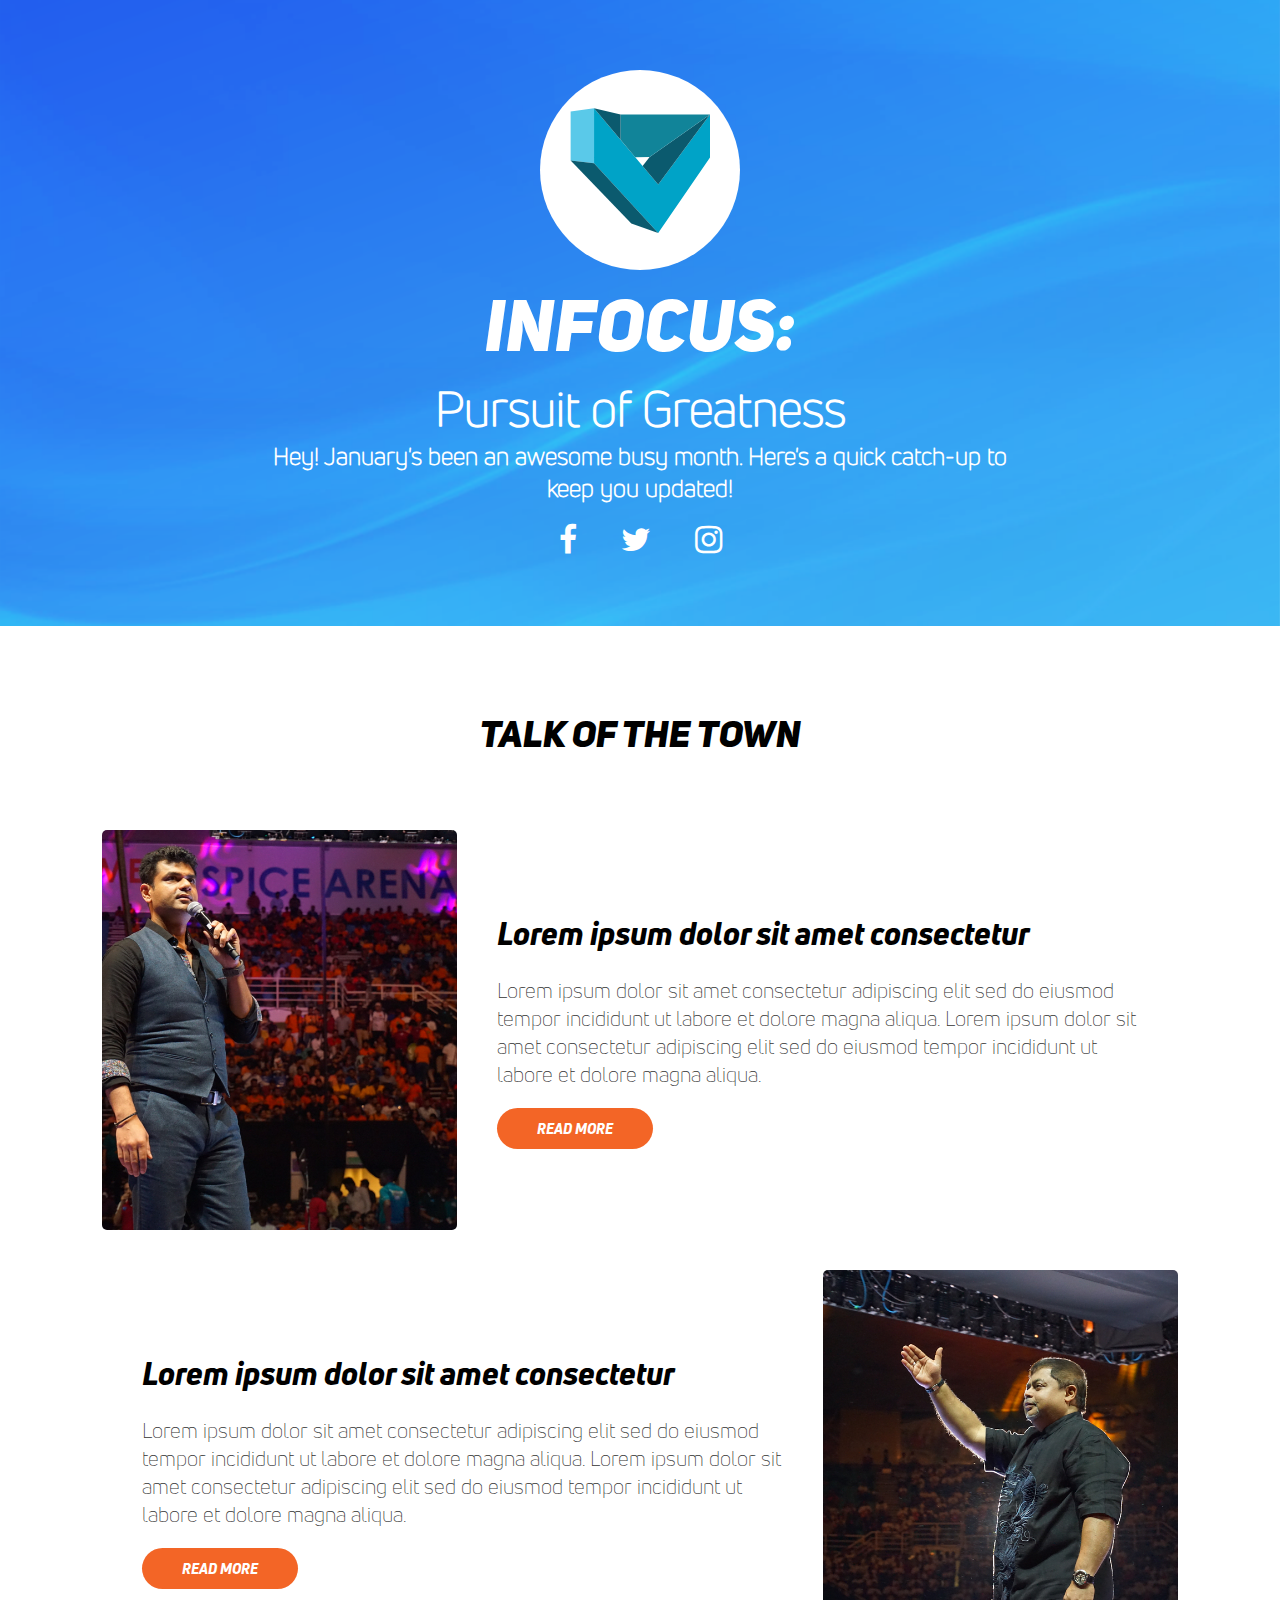
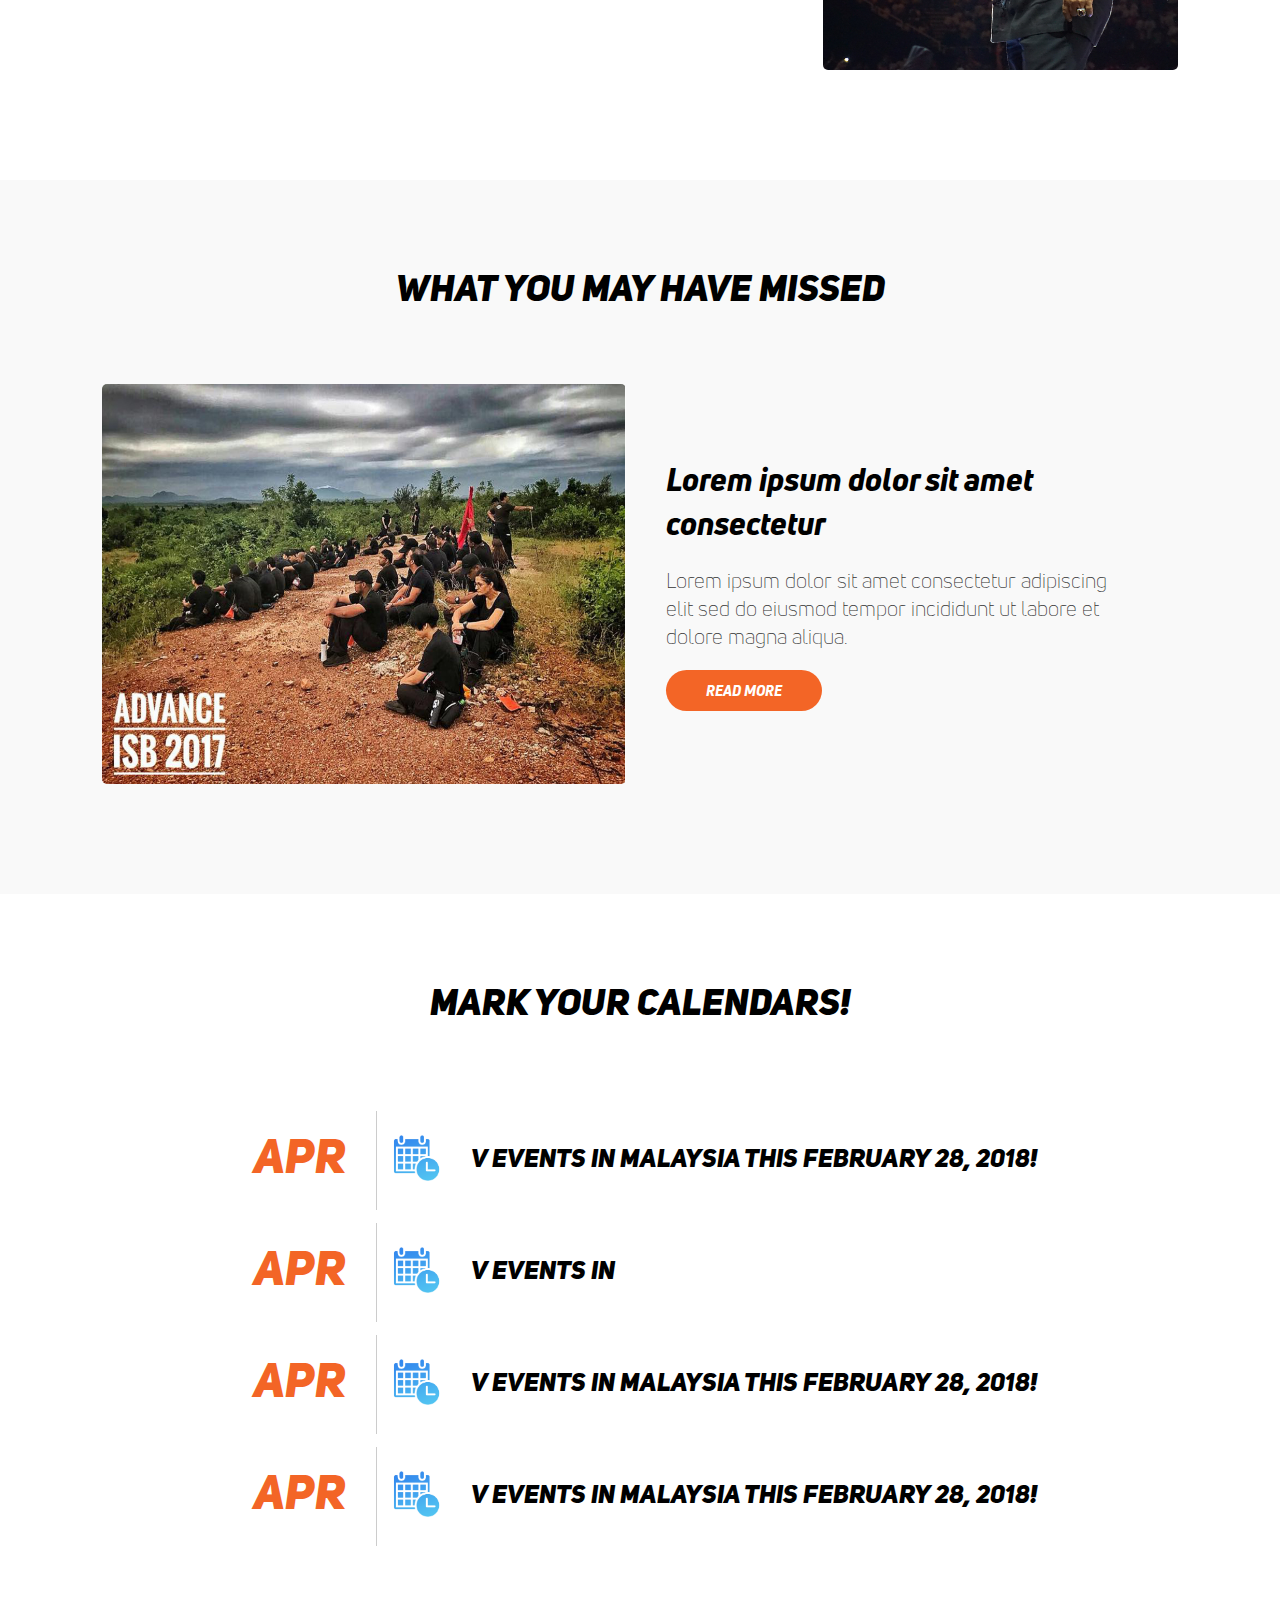
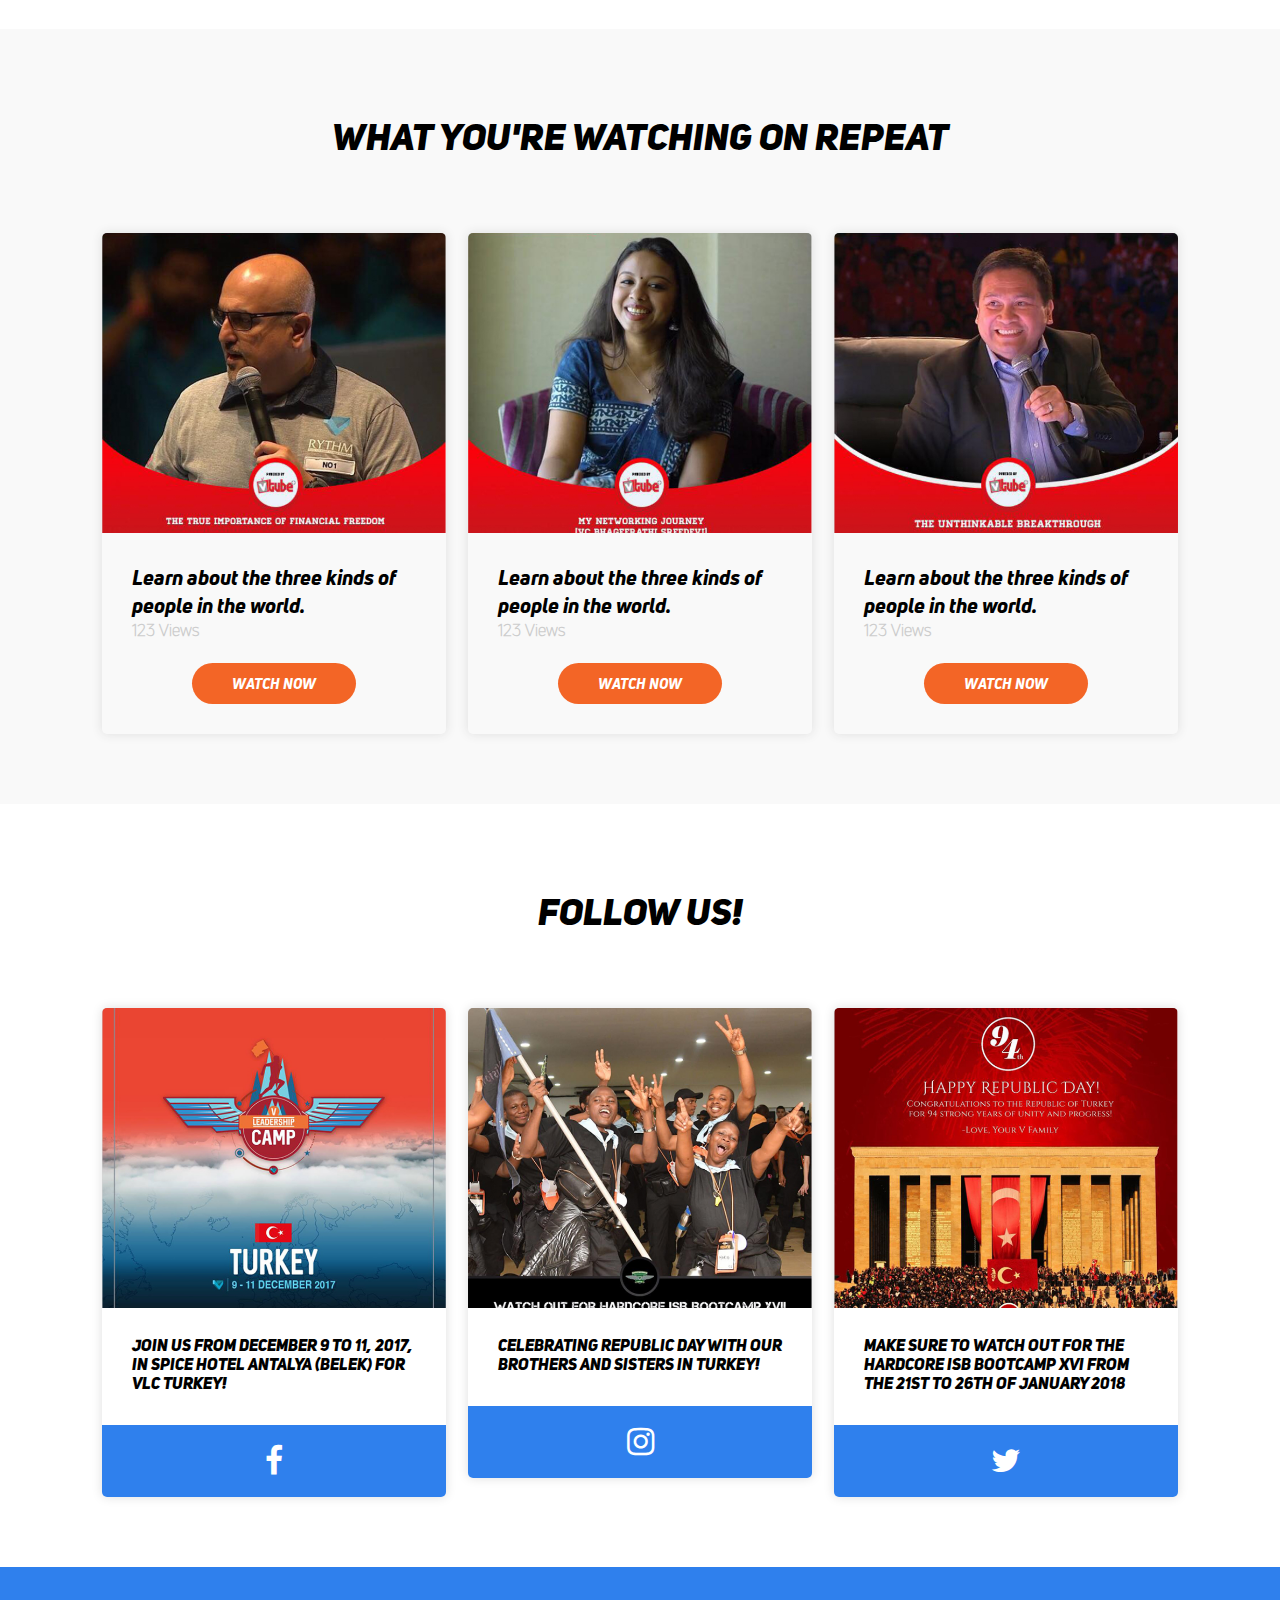
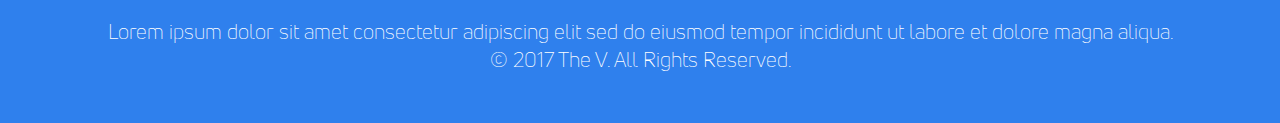
<file: index.html>
<!DOCTYPE html>
<html>
	<head>
		<title>The V Newsletter</title>
		<link rel="stylesheet" type="text/css" href="css/fonts.css" />
		<link rel="stylesheet" type="text/css" href="css/theme.css" />
		<link rel="stylesheet" type="text/css" href="css/flex.css" />
		<link rel="stylesheet" type="text/css" href="css/buttons.css" />
		<link rel="stylesheet" type="text/css" href="css/contents.css" />
		<link rel="stylesheet" type="text/css" href="css/header.css" />
		<link rel="stylesheet" type="text/css" href="css/mediaquery.css" />
		<link href="https://cdnjs.cloudflare.com/ajax/libs/font-awesome/4.7.0/css/font-awesome.min.css" rel="stylesheet" />

		<script src="js/jquery-3.2.1.min.js" type="text/javascript"></script>
		<script src="js/layout.js" type="text/javascript"></script>

		<!-- view information -->
        <meta name="viewport" content="width=device-width, initial-scale=1">
	</head>
	<body>
		<!-- WRITE YOUR CODE HERE -->
		<header class="flex-column">
			<div class="logo-container"></div>
			<h1>INFOCUS:</h1>
			<h2>Pursuit of Greatness</h2>
			<h4>Hey! January's been an awesome busy month. Here's a quick catch-up to keep you updated!</h4>
			<div class="social-wrapper">
				<i class="fa fa-facebook fa-2x"></i>
				<i class="fa fa-twitter fa-2x"></i>
				<i class="fa fa-instagram fa-2x"></i>
			</div>
		</header>
		<section id="talk-to-the-town">
			<h2 class="section-title">Talk of the Town</h2>
			<div class="content-feed">
				<div class="content-wrapper">
					<div class="featured-image" style="background-image: url('assets/images/sample-image-1.jpg')"></div>
					<div class="content">
						<h3 class="title">Lorem ipsum dolor sit amet consectetur</h3>
						<p class="body">
							Lorem ipsum dolor sit amet consectetur adipiscing elit sed do eiusmod tempor incididunt ut labore et dolore magna aliqua. Lorem ipsum dolor sit amet consectetur adipiscing elit sed do eiusmod tempor incididunt ut labore et dolore magna aliqua.
						</p>
						<button>read more</button>
					</div>
				</div>
				<div class="content-wrapper">
					<div class="featured-image" style="background-image: url('assets/images/sample-image-2.jpg');"></div>
					<div class="content">
						<h3 class="title">Lorem ipsum dolor sit amet consectetur</h3>
						<p class="body">
							Lorem ipsum dolor sit amet consectetur adipiscing elit sed do eiusmod tempor incididunt ut labore et dolore magna aliqua. Lorem ipsum dolor sit amet consectetur adipiscing elit sed do eiusmod tempor incididunt ut labore et dolore magna aliqua.
						</p>
						<button>read more</button>
					</div>
				</div>
			</div>
		</section>
		<section id="may-have-missed">
			<h2 class="section-title">What You May Have Missed</h2>
			<div class="content-feed">
				<div class="content-wrapper">
					<div class="featured-image" style="background-image: url('assets/images/sample-image-3.PNG');"></div>
					<div class="content">
						<h3 class="title">Lorem ipsum dolor sit amet consectetur</h3>
						<p class="body">
							Lorem ipsum dolor sit amet consectetur adipiscing elit sed do eiusmod tempor incididunt ut labore et dolore magna aliqua.
						</p>
						<button>read more</button>
					</div>
				</div>
			</div>
		</section>
		<section id="mark-your-calendars">
			<h2 class="section-title">Mark Your Calendars!</h2>
			<table id="calendar-events">
				<tr>
					<td class="month">APR</td>
					<td><img src="assets/icons/calendar-icon.png" class="icon" /></td>
					<td class="event-title">V Events in Malaysia this February 28, 2018!</td>
				</tr>
				<tr>
					<td class="month">APR</td>
					<td><img src="assets/icons/calendar-icon.png" class="icon" /></td>
					<td class="event-title">V Events in</td>
				</tr>
				<tr>
					<td class="month">APR</td>
					<td><img src="assets/icons/calendar-icon.png" class="icon" /></td>
					<td class="event-title">V Events in Malaysia this February 28, 2018!</td>
				</tr>
				<tr>
					<td class="month">APR</td>
					<td><img src="assets/icons/calendar-icon.png" class="icon" /></td>
					<td class="event-title">V Events in Malaysia this February 28, 2018!</td>
				</tr>
			</table>
		</section>
		<section id="watching-on-repeat">
			<h2 class="section-title">What You're Watching On Repeat</h2>
			<div class="content-feed flex-between">
				<div class="content-wrapper">
					<div class="featured-image" style="background-image: url('assets/images/watch-1.PNG');"></div>
					<div class="text-wrapper">
						<h4 class="title">Learn about the three kinds of people in the world.</h4>
						<h5 class="views">123 Views</h5>
						<br/>
						<button>Watch Now</button>
					</div>
				</div>
				<div class="content-wrapper">
					<div class="featured-image" style="background-image: url('assets/images/watch-2.PNG');"></div>
					<div class="text-wrapper">
						<h4 class="title">Learn about the three kinds of people in the world.</h4>
						<h5 class="views">123 Views</h5>
						<br/>
						<button>Watch Now</button>
					</div>
				</div>
				<div class="content-wrapper">
					<div class="featured-image" style="background-image: url('assets/images/watch-3.PNG');"></div>
					<div class="text-wrapper">
						<h4 class="title">Learn about the three kinds of people in the world.</h4>
						<h5 class="views">123 Views</h5>
						<br/>
						<button>Watch Now</button>
					</div>
				</div>
			</div>
		</section>
		<section id="follow-us">
			<h2 class="section-title">Follow Us!</h2>
			<div class="content-feed flex-between">
				<div class="content-wrapper">
					<div class="featured-image" style="background-image: url('assets/images/fbpic.PNG');"></div>
					<div class="text-wrapper">
						<h4 class="title">JOIN US from December 9 to 11, 2017, in Spice Hotel Antalya (Belek) for VLC Turkey!</h4>
					</div>
					<div class="social-media-button"><i class="fa fa-facebook fa-2x"></i></div>
				</div>
				<div class="content-wrapper">
					<div class="featured-image" style="background-image: url('assets/images/igpic.PNG');"></div>
					<div class="text-wrapper">
						<h4 class="title">Celebrating Republic Day with our brothers and sisters in Turkey!</h4>
					</div>
					<div class="social-media-button"><i class="fa fa-instagram fa-2x"></i></div>
				</div>
				<div class="content-wrapper">
					<div class="featured-image" style="background-image: url('assets/images/twitterpic.PNG');"></div>
					<div class="text-wrapper">
						<h4 class="title">Make sure to watch out for the Hardcore ISB Bootcamp XVI from the 21st to 26th of January 2018</h4>
					</div>
					<div class="social-media-button"><i class="fa fa-twitter fa-2x"></i></div>
				</div>
			</div>
		</section>
		<footer>
			<p>
				Lorem ipsum dolor sit amet consectetur adipiscing elit sed do eiusmod tempor incididunt ut labore et dolore magna aliqua.
				<br/>
				&copy; 2017 The V. All Rights Reserved.
			</p>
		</footer>
	</body>
</html>
</file>
<file: css/fonts.css>
@font-face{
    src: url(../fonts/Uni-Sans-Heavy-Italic.otf);
    font-family: IUniS;
}

@font-face{
    src: url(../fonts/Uni-Sans-Heavy.otf);
    font-family: IUniH;
}

@font-face{
    src: url(../fonts/UniNeue-HeavyItalic.otf);
    font-family: HUniN;
}

@font-face{
    src: url(../fonts/UniNeue-Light.otf);
    font-family: LUniN;
}

@font-face{
    src: url(../fonts/UniNeue-Light.otf);
    font-family: LUniN;
}

.Font-Neue-Light{
    font-family: LUniN;
}

.Font-Uni-SansHI{
    font-family: IUniS;
}

.Font-Uni-SansH{
    font-family: IUniH;
}

.Font-Neue-HI{
    font-family: HUniN;
}
</file>
<file: css/theme.css>
/* theme stylesheet of the site */

:root{
	/* theme colors */
	--theme-light-blue: #56CCF2;
	--theme-blue: #2F80ED;
	--theme-grey: #9E9E9E;
	--theme-white: #FFFFFF;
	--theme-orange: #F36526;
}

body, html{
	padding: 0;
	margin: 0;
	font-family: LUniN;
	box-sizing: border-box;
}

h1, h2, h3, h4, h5, h6{
	padding: 0;
	margin: 0;
	font-family: IUniS;
}

a{
	text-decoration: none;
	color: inherit;
}

p{
	padding: 0;
	margin: 0;
	color: #333;
	font-weight: normal;
	font-family: LUniN;
	font-size: 1.3em;
	word-break: break-word;
}

hr{
	border: none;
	border-bottom: thin solid #eeee;
}

/* stylesheet for header, footer and sections */
header, section, footer{
	padding: 50px 8%;
	box-sizing: border-box;
}

section{
	padding: 70px 8%;
}

header{
	background-image: url('../assets/images/banner-bg.png');
	background-position: center;
	background-repeat: no-repeat;
	background-size: cover;
	align-items: center;
	color: var(--theme-white);
}

footer{
	padding: 50px 8%;
	background-color: var(--theme-blue);
}

footer p{
	text-align: center;
	color: var(--theme-white);
}
</file>
<file: css/flex.css>
/*
flex stylesheet
items are aligned vertically at the center by default
*/

.flex-start{
    display: flex;
    justify-content: flex-start;
    align-items: center;
}

.flex-end{
    display: flex;
    justify-content: flex-end;
    align-items: center;
}

.flex-between{
    display: flex;
    justify-content: space-between;
    align-items: center;
}

.flex-around{
    display: flex;
    justify-content: space-around;
    align-items: center;
}

.flex-center{
    display: flex;
    justify-content: center;
    align-items: center;
}

.flex-column{
    display: flex;
    flex-direction: column;
}

.flex-column-reverse{
    display: flex;
    flex-direction: column-reverse;
}
</file>
<file: css/buttons.css>
/* stylesheet for the buttons */
button{
	color: var(--theme-white);
	background-color: var(--theme-orange);
	font-family: HUniN;
	border-radius: 200px;
	padding: 11px 40px;
	font-size: 0.9em;
	border: none;
	cursor: pointer;
	text-transform: uppercase;

	transition: ease all 0.3s;
	-webkit-transition: ease all 0.3s;
	-o-transition: ease all 0.3s;
	-ms-transition: ease all 0.3s;
	-moz-transition: ease all 0.3s;
}

button:hover{
	background-color: #CB5521;
}
</file>
<file: css/contents.css>
/* stylesheet for article contents */
.featured-image{
	background-size: cover;
	background-repeat: no-repeat;
	background-position: center;
}

#may-have-missed, #watching-on-repeat{
	background-color: #f9f9f9;
}

#talk-to-the-town .content-feed .content-wrapper,
#may-have-missed .content-feed .content-wrapper{
	margin: 40px 0;
	display: flex;
	justify-content: space-between;
	align-items: center;
}

#talk-to-the-town .content-feed .content-wrapper:nth-child(2),
#may-have-missed .content-feed .content-wrapper:nth-child(2){
	flex-direction: row-reverse;
}

#talk-to-the-town .content-feed .content-wrapper .content,
#may-have-missed .content-feed .content-wrapper .content{
	margin: 0 40px;
}

#talk-to-the-town .content-feed .content-wrapper .featured-image,
#may-have-missed .content-feed .content-wrapper .featured-image{
	width: 110%;
	background-color: #eee;
	border-radius: 5px;
	height: 400px;
}

#talk-to-the-town .content-feed .content-wrapper .title,
#may-have-missed .content-feed .content-wrapper .title{
	font-size: 2em;
    font-family: HUniN;
}

.content-wrapper .body{
	margin: 1em 0;
}

/* calendar of events */
#calendar-events{
	margin: 0 auto;
}

#calendar-events tr{
	margin: 9px 0;
	display: block;
}

#calendar-events tr td{
	padding: 20px 0;
}

#calendar-events tr td.month{
	color: var(--theme-orange);
	font-family: IUniS;
	font-size: 3em;
	border-right: thin solid #ccc;
	padding: 0 30px;
}

#calendar-events tr td.event-title{
    font-family: IUniS;
	font-size: 1.6em;
	padding: 0 20px;
	width: 100%;
}

#calendar-events tr td img.icon{
	width: 70px;
}


/* three column content */
#watching-on-repeat .content-wrapper,
#follow-us .content-wrapper{
	width: 32%;
	box-shadow: 0px 0px 11px #dedede;
	border-radius: 5px;
	overflow: hidden;
}

#watching-on-repeat .content-wrapper button,
#follow-us .content-wrapper button{
	display: block;
	margin: 0 auto;
}

#watching-on-repeat .content-wrapper .text-wrapper,
#follow-us .content-wrapper .text-wrapper{
	padding: 30px;
}

#watching-on-repeat .text-wrapper .title{
	font-size: 1.3em;
	font-weight: 900;
	font-family: HUniN;
}

#watching-on-repeat .text-wrapper .views{
	font-size: 1em;
	font-family: LUniN;
	color: #ccc;
}

#watching-on-repeat .content-wrapper .featured-image,
#follow-us .content-wrapper .featured-image{
	background-color: #ccc;
	height: 300px;
}

#watching-on-repeat .content-feed, #follow-us .content-feed{
	align-items: flex-start;
}

#follow-us .social-media-button{
	color: var(--theme-white);
	text-align: center;
	padding: 20px 0;
	background-color: var(--theme-blue);
	cursor: pointer;
}


div .featured-image>img{
    height: 100%;
    width: 100%;
}
</file>
<file: css/header.css>
/* stylesheet for the header */

.logo-container{
	border-radius: 100%;
	background-color: var(--theme-white);
	width: 200px;
	height: 200px;
	background-image: url('../assets/svg/asset-board_v-logo.svg');
	background-repeat: no-repeat;
	background-position: center;
	background-size: 70%;
	margin: 20px 0;
}

header h1{
	font-size: 4.5em;
}

header h2{
	font-family: LUniN;
	font-size: 3em;
}

header h4{
	font-family: LUniN;
	font-size: 1.5em;
	width: 70%;
	text-align: center;
}

header .social-wrapper{
	margin: 20px 0;
}

header .social-wrapper i.fa{
	display: inline-block;
	margin: 0 20px;
	cursor: pointer;
}


/* section titles */
section h2.section-title{
    font-family: IUniS;
	text-align: center;
	padding: 20px 0;
	margin-bottom: 50px;
	font-size: 2.3em;
    text-transform: uppercase;
}
</file>
<file: css/mediaquery.css>
/* stylesheet for responsive web design */

@media(max-width: 1143px){
	header, section, footer{
		padding: 60px 0;
	}

	header h1{
		font-size: 2.5em;
	}

	header h2{
		font-family: LUniN;
		font-size: 2em;
		text-align: center;
	}

	header h4{
		font-family: LUniN;
		font-size: 1.5em;
		width: 90%;
		margin: 1em 0;
		text-align: center;
	}

	header .social-wrapper{
		margin: 20px 0;
	}

	header .social-wrapper i.fa{
		display: inline-block;
		margin: 0 20px;
		cursor: pointer;
	}

	section{
		background-color: var(--theme-white) !important;
		border-bottom: thin solid #eee;
	}

	section h2.section-title{
		text-align: center;
		padding: 20px 10px;
		font-size: 1.9em;
		color: var(--theme-blue);
	}

	.content-wrapper .featured-image{
		width: 100% !important;
		height: 300px;
		border-radius: 0 !important;
	}

	#talk-to-the-town .content-feed .content-wrapper,
	#may-have-missed .content-feed .content-wrapper{
		flex-direction: column !important;
		margin: 0;
		margin-bottom: 2em;
	}

	#talk-to-the-town .content-feed .content-wrapper .title,
	#may-have-missed .content-feed .content-wrapper .title{
		font-size: 1.5em;
	}

	#talk-to-the-town .content-wrapper .content,
	#may-have-missed .content-wrapper .content{
		padding: 3em 0;
		margin: 0;
	}

	#calendar-events{
		margin: 0 auto;
	}

	#calendar-events tr td{
		font-size: 0.9em !important;
		padding: 0;
	}

	#calendar-events tr td.month{
		font-size: 1.7em;
	}

	#watching-on-repeat .content-feed,
	#follow-us .content-feed{
		flex-direction: column;
	}

	#watching-on-repeat .content-feed .content-wrapper,
	#follow-us .content-feed .content-wrapper{
		width: 100% !important;
		margin-bottom: 2em;
		border-radius: 0;
		box-shadow: 0 0 0 transparent;
	}

	#follow-us .social-media-button{
		background-color: var(--theme-white);
		padding: 0;
	}

	#follow-us .social-media-button i.fa{
		color: var(--theme-blue);
	}

	footer p{
		font-size: 0.8em;
		padding: 0 1em;
	}
}
</file>
